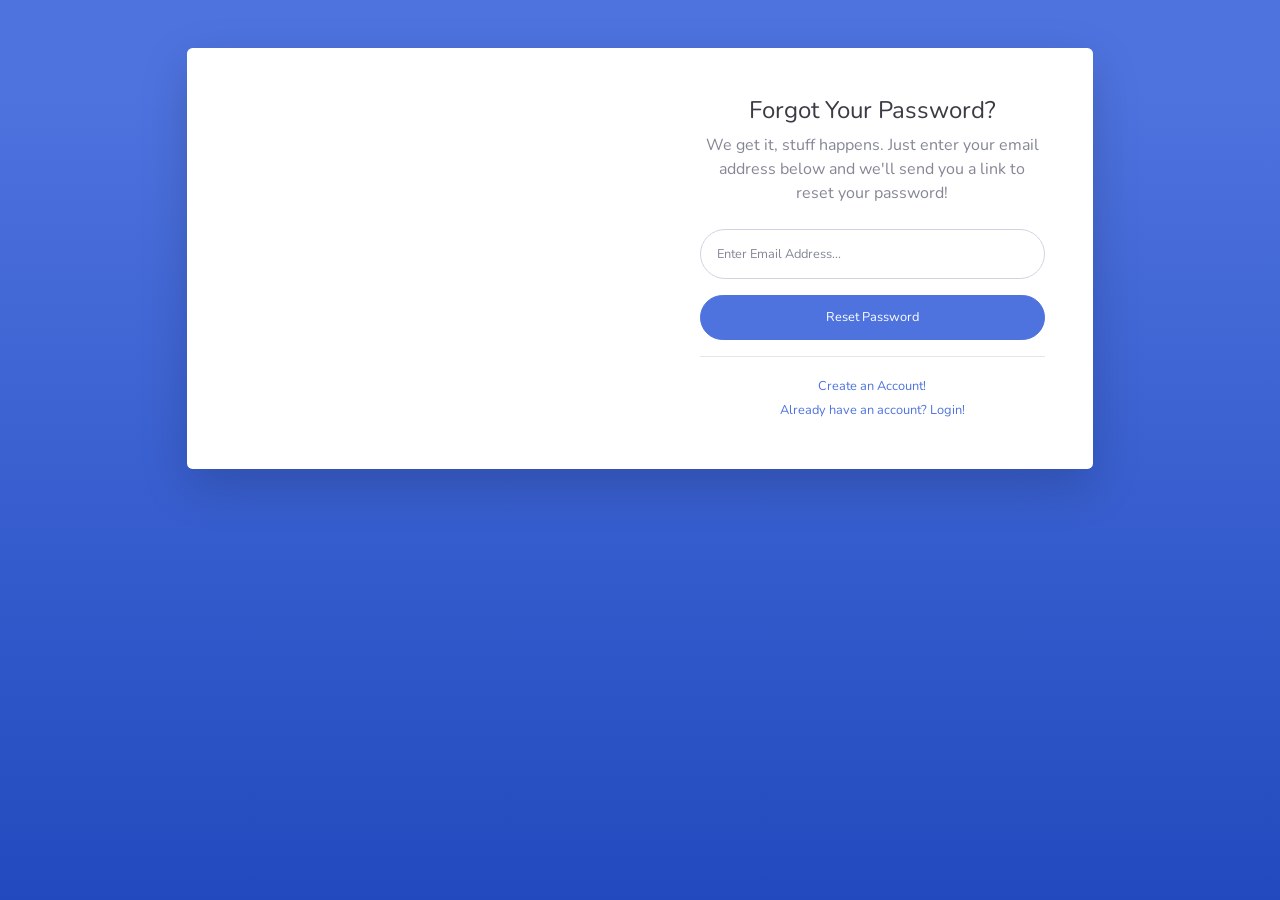
<file: Aula5/forgot-password.html>
<!DOCTYPE html>
<html lang="en">

<head>

    <meta charset="utf-8">
    <meta http-equiv="X-UA-Compatible" content="IE=edge">
    <meta name="viewport" content="width=device-width, initial-scale=1, shrink-to-fit=no">
    <meta name="description" content="">
    <meta name="author" content="">

    <title>SB Admin 2 - Forgot Password</title>

    <!-- Custom fonts for this template-->
    <link href="vendor/fontawesome-free/css/all.min.css" rel="stylesheet" type="text/css">
    <link
        href="https://fonts.googleapis.com/css?family=Nunito:200,200i,300,300i,400,400i,600,600i,700,700i,800,800i,900,900i"
        rel="stylesheet">

    <!-- Custom styles for this template-->
    <link href="css/sb-admin-2.min.css" rel="stylesheet">

</head>

<body class="bg-gradient-primary">

    <div class="container">

        <!-- Outer Row -->
        <div class="row justify-content-center">

            <div class="col-xl-10 col-lg-12 col-md-9">

                <div class="card o-hidden border-0 shadow-lg my-5">
                    <div class="card-body p-0">
                        <!-- Nested Row within Card Body -->
                        <div class="row">
                            <div class="col-lg-6 d-none d-lg-block bg-password-image"></div>
                            <div class="col-lg-6">
                                <div class="p-5">
                                    <div class="text-center">
                                        <h1 class="h4 text-gray-900 mb-2">Forgot Your Password?</h1>
                                        <p class="mb-4">We get it, stuff happens. Just enter your email address below
                                            and we'll send you a link to reset your password!</p>
                                    </div>
                                    <form class="user">
                                        <div class="form-group">
                                            <input type="email" class="form-control form-control-user"
                                                id="exampleInputEmail" aria-describedby="emailHelp"
                                                placeholder="Enter Email Address...">
                                        </div>
                                        <a href="login.html" class="btn btn-primary btn-user btn-block">
                                            Reset Password
                                        </a>
                                    </form>
                                    <hr>
                                    <div class="text-center">
                                        <a class="small" href="register.html">Create an Account!</a>
                                    </div>
                                    <div class="text-center">
                                        <a class="small" href="login.html">Already have an account? Login!</a>
                                    </div>
                                </div>
                            </div>
                        </div>
                    </div>
                </div>

            </div>

        </div>

    </div>

    <!-- Bootstrap core JavaScript-->
    <script src="vendor/jquery/jquery.min.js"></script>
    <script src="vendor/bootstrap/js/bootstrap.bundle.min.js"></script>

    <!-- Core plugin JavaScript-->
    <script src="vendor/jquery-easing/jquery.easing.min.js"></script>

    <!-- Custom scripts for all pages-->
    <script src="js/sb-admin-2.min.js"></script>

</body>

</html>
</file>
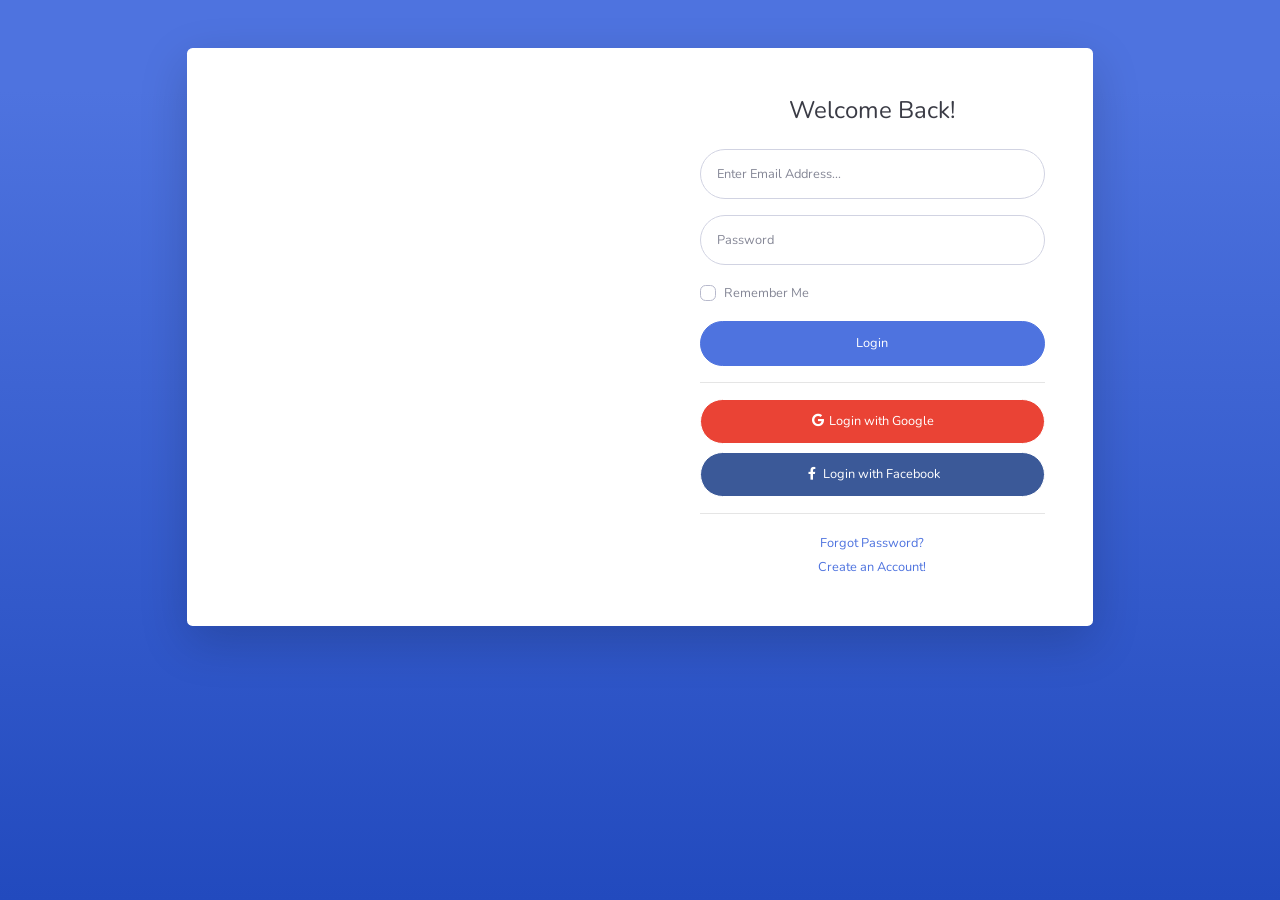
<file: Aula5/login.html>
<!DOCTYPE html>
<html lang="en">

<head>

    <meta charset="utf-8">
    <meta http-equiv="X-UA-Compatible" content="IE=edge">
    <meta name="viewport" content="width=device-width, initial-scale=1, shrink-to-fit=no">
    <meta name="description" content="">
    <meta name="author" content="">

    <title>SB Admin 2 - Login</title>

    <!-- Custom fonts for this template-->
    <link href="vendor/fontawesome-free/css/all.min.css" rel="stylesheet" type="text/css">
    <link
        href="https://fonts.googleapis.com/css?family=Nunito:200,200i,300,300i,400,400i,600,600i,700,700i,800,800i,900,900i"
        rel="stylesheet">

    <!-- Custom styles for this template-->
    <link href="css/sb-admin-2.min.css" rel="stylesheet">

</head>

<body class="bg-gradient-primary">

    <div class="container">

        <!-- Outer Row -->
        <div class="row justify-content-center">

            <div class="col-xl-10 col-lg-12 col-md-9">

                <div class="card o-hidden border-0 shadow-lg my-5">
                    <div class="card-body p-0">
                        <!-- Nested Row within Card Body -->
                        <div class="row">
                            <div class="col-lg-6 d-none d-lg-block bg-login-image"></div>
                            <div class="col-lg-6">
                                <div class="p-5">
                                    <div class="text-center">
                                        <h1 class="h4 text-gray-900 mb-4">Welcome Back!</h1>
                                    </div>
                                    <form class="user">
                                        <div class="form-group">
                                            <input type="email" class="form-control form-control-user"
                                                id="exampleInputEmail" aria-describedby="emailHelp"
                                                placeholder="Enter Email Address...">
                                        </div>
                                        <div class="form-group">
                                            <input type="password" class="form-control form-control-user"
                                                id="exampleInputPassword" placeholder="Password">
                                        </div>
                                        <div class="form-group">
                                            <div class="custom-control custom-checkbox small">
                                                <input type="checkbox" class="custom-control-input" id="customCheck">
                                                <label class="custom-control-label" for="customCheck">Remember
                                                    Me</label>
                                            </div>
                                        </div>
                                        <a href="index.html" class="btn btn-primary btn-user btn-block">
                                            Login
                                        </a>
                                        <hr>
                                        <a href="index.html" class="btn btn-google btn-user btn-block">
                                            <i class="fab fa-google fa-fw"></i> Login with Google
                                        </a>
                                        <a href="index.html" class="btn btn-facebook btn-user btn-block">
                                            <i class="fab fa-facebook-f fa-fw"></i> Login with Facebook
                                        </a>
                                    </form>
                                    <hr>
                                    <div class="text-center">
                                        <a class="small" href="forgot-password.html">Forgot Password?</a>
                                    </div>
                                    <div class="text-center">
                                        <a class="small" href="register.html">Create an Account!</a>
                                    </div>
                                </div>
                            </div>
                        </div>
                    </div>
                </div>

            </div>

        </div>

    </div>

    <!-- Bootstrap core JavaScript-->
    <script src="vendor/jquery/jquery.min.js"></script>
    <script src="vendor/bootstrap/js/bootstrap.bundle.min.js"></script>

    <!-- Core plugin JavaScript-->
    <script src="vendor/jquery-easing/jquery.easing.min.js"></script>

    <!-- Custom scripts for all pages-->
    <script src="js/sb-admin-2.min.js"></script>

</body>

</html>
</file>
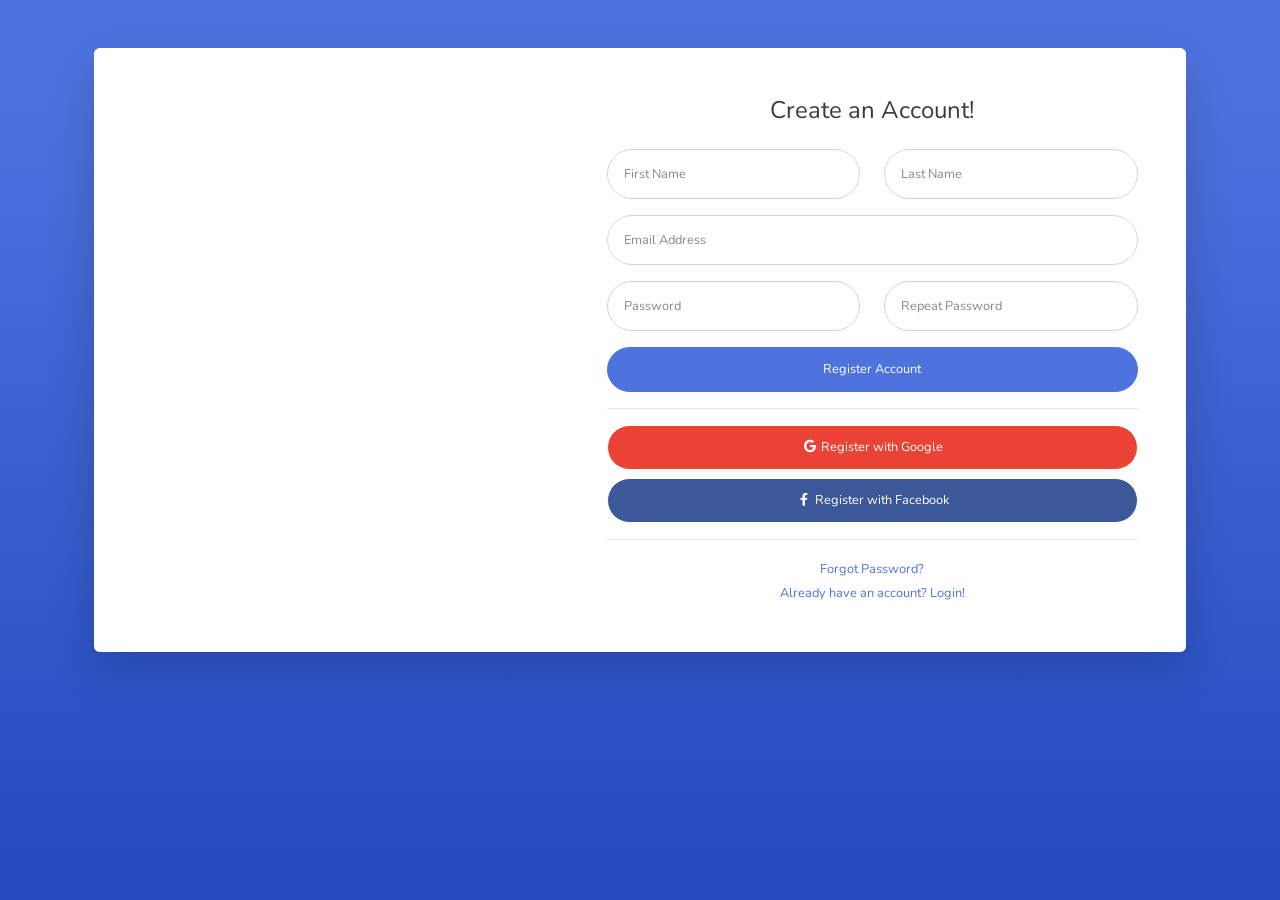
<file: Aula5/register.html>
<!DOCTYPE html>
<html lang="en">

<head>

    <meta charset="utf-8">
    <meta http-equiv="X-UA-Compatible" content="IE=edge">
    <meta name="viewport" content="width=device-width, initial-scale=1, shrink-to-fit=no">
    <meta name="description" content="">
    <meta name="author" content="">

    <title>SB Admin 2 - Register</title>

    <!-- Custom fonts for this template-->
    <link href="vendor/fontawesome-free/css/all.min.css" rel="stylesheet" type="text/css">
    <link
        href="https://fonts.googleapis.com/css?family=Nunito:200,200i,300,300i,400,400i,600,600i,700,700i,800,800i,900,900i"
        rel="stylesheet">

    <!-- Custom styles for this template-->
    <link href="css/sb-admin-2.min.css" rel="stylesheet">

</head>

<body class="bg-gradient-primary">

    <div class="container">

        <div class="card o-hidden border-0 shadow-lg my-5">
            <div class="card-body p-0">
                <!-- Nested Row within Card Body -->
                <div class="row">
                    <div class="col-lg-5 d-none d-lg-block bg-register-image"></div>
                    <div class="col-lg-7">
                        <div class="p-5">
                            <div class="text-center">
                                <h1 class="h4 text-gray-900 mb-4">Create an Account!</h1>
                            </div>
                            <form class="user">
                                <div class="form-group row">
                                    <div class="col-sm-6 mb-3 mb-sm-0">
                                        <input type="text" class="form-control form-control-user" id="exampleFirstName"
                                            placeholder="First Name">
                                    </div>
                                    <div class="col-sm-6">
                                        <input type="text" class="form-control form-control-user" id="exampleLastName"
                                            placeholder="Last Name">
                                    </div>
                                </div>
                                <div class="form-group">
                                    <input type="email" class="form-control form-control-user" id="exampleInputEmail"
                                        placeholder="Email Address">
                                </div>
                                <div class="form-group row">
                                    <div class="col-sm-6 mb-3 mb-sm-0">
                                        <input type="password" class="form-control form-control-user"
                                            id="exampleInputPassword" placeholder="Password">
                                    </div>
                                    <div class="col-sm-6">
                                        <input type="password" class="form-control form-control-user"
                                            id="exampleRepeatPassword" placeholder="Repeat Password">
                                    </div>
                                </div>
                                <a href="login.html" class="btn btn-primary btn-user btn-block">
                                    Register Account
                                </a>
                                <hr>
                                <a href="index.html" class="btn btn-google btn-user btn-block">
                                    <i class="fab fa-google fa-fw"></i> Register with Google
                                </a>
                                <a href="index.html" class="btn btn-facebook btn-user btn-block">
                                    <i class="fab fa-facebook-f fa-fw"></i> Register with Facebook
                                </a>
                            </form>
                            <hr>
                            <div class="text-center">
                                <a class="small" href="forgot-password.html">Forgot Password?</a>
                            </div>
                            <div class="text-center">
                                <a class="small" href="login.html">Already have an account? Login!</a>
                            </div>
                        </div>
                    </div>
                </div>
            </div>
        </div>

    </div>

    <!-- Bootstrap core JavaScript-->
    <script src="vendor/jquery/jquery.min.js"></script>
    <script src="vendor/bootstrap/js/bootstrap.bundle.min.js"></script>

    <!-- Core plugin JavaScript-->
    <script src="vendor/jquery-easing/jquery.easing.min.js"></script>

    <!-- Custom scripts for all pages-->
    <script src="js/sb-admin-2.min.js"></script>

</body>

</html>
</file>
